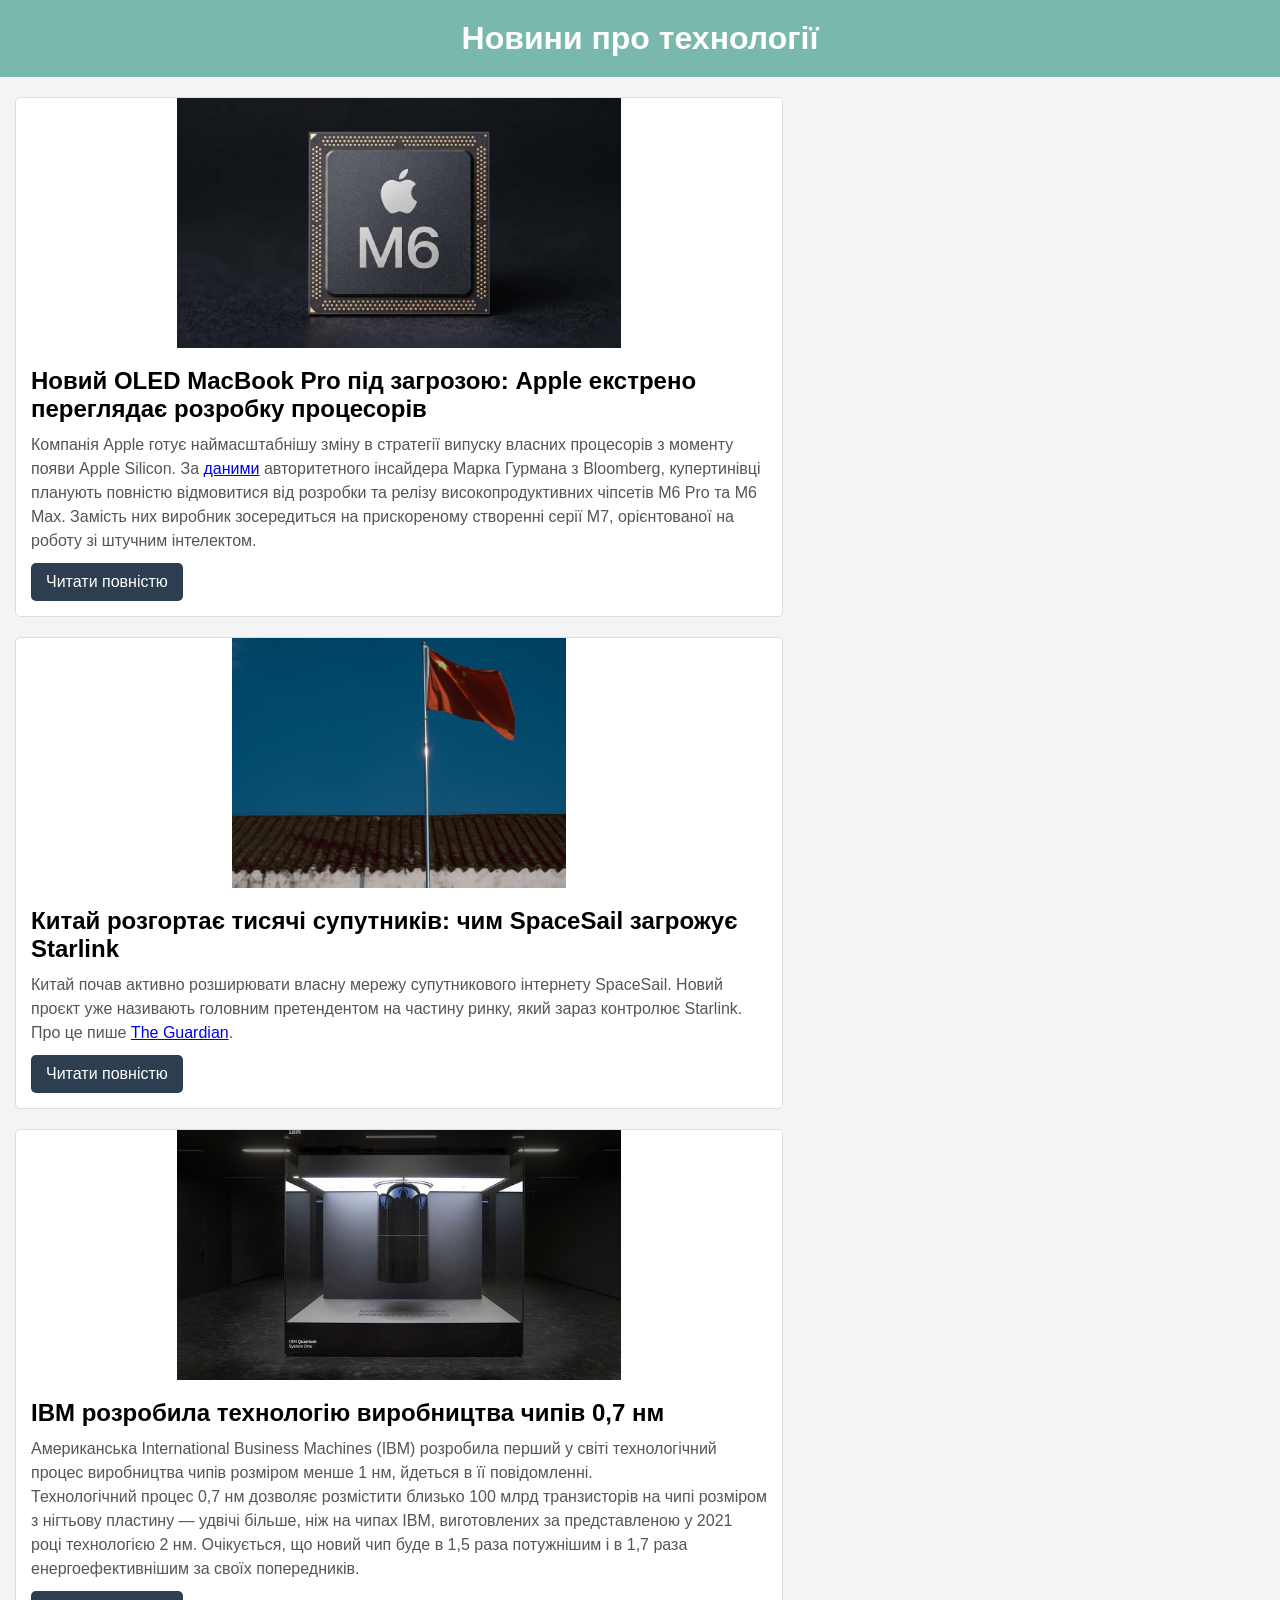
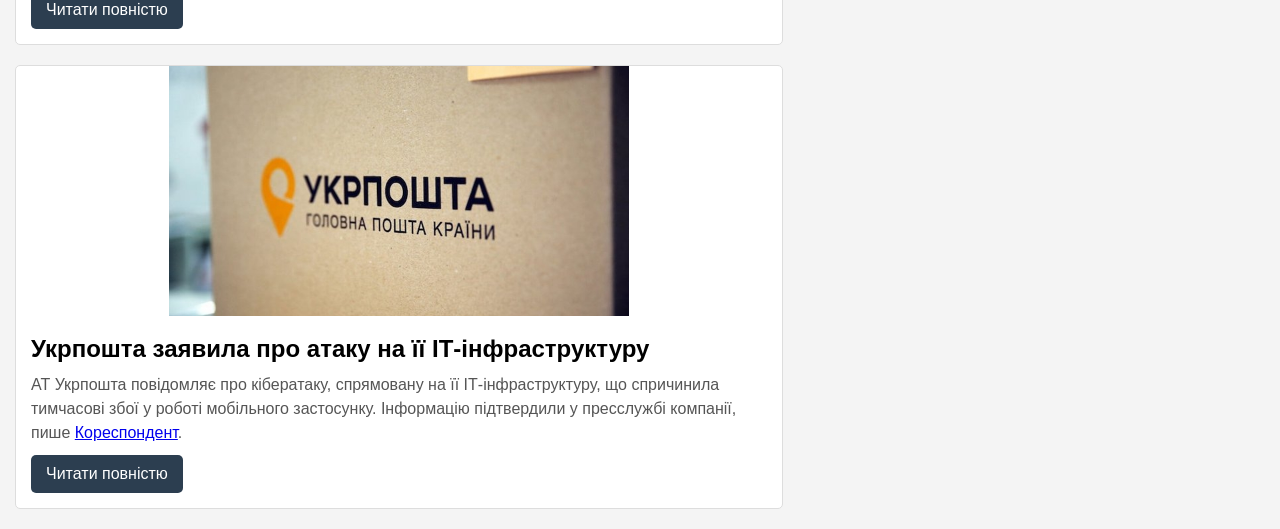
<file: zipzk251_lao/index.html>
<!DOCTYPE html>
<html lang="en">
<head>
    <meta charset="UTF-8">
    <meta name="viewport" content="width=device-width, initial-scale=1.0">
    <title>Світові новини</title>
    <link rel="stylesheet" href="style.css">
</head>
<body>
<header>
    <h1>Новини про технології</h1>
</header>
<main>
    <article>
        <img src="images/news_1.jpg" alt="">
        <div>
            <h2>Новий OLED MacBook Pro під загрозою: Apple екстрено переглядає розробку процесорів</h2>
            <p>Компанія Apple готує наймасштабнішу зміну в стратегії випуску власних процесорів з моменту появи Apple Silicon. За <a href="https://x.com/markgurman/status/2070185103385383368" target="_blank">даними</a> авторитетного інсайдера Марка Гурмана з Bloomberg, купертинівці планують повністю відмовитися від розробки та релізу високопродуктивних чіпсетів M6 Pro та M6 Max. Замість них виробник зосередиться на прискореному створенні серії M7, орієнтованої на роботу зі штучним інтелектом.</p>
            <a href="https://itechua.com/news/304861" class="btn" target="_blank">Читати повністю</a>
        </div>
    </article>

    <article>
        <img src="images/news_2.jpg" alt="">
        <div>
            <h2>Китай розгортає тисячі супутників: чим SpaceSail загрожує Starlink</h2>
            <p>Китай почав активно розширювати власну мережу супутникового інтернету SpaceSail. Новий проєкт уже називають головним претендентом на частину ринку, який зараз контролює Starlink.</p>
            <p>Про це пише <a href="https://www.theguardian.com/world/2026/jun/25/china-spacesail-rival-elon-musk-starlink-space-satelites-low-earth-orbit" target="_blank">The Guardian</a>.</p>
            <a href="https://expert.in.ua/tehnologiyi/kytaj-rozgortaye-tysyachi-suputnykiv-chym-spacesail-zagrozhuye-starlink/" class="btn" target="_blank">Читати повністю</a>
        </div>
    </article>

    <article>
        <img src="images/news_3.jpg" alt="">
        <div>
            <h2>IBM розробила технологію виробництва чипів 0,7 нм</h2>
            <p>Американська International Business Machines (IBM) розробила перший у світі технологічний процес виробництва чипів розміром менше 1 нм, йдеться в її повідомленні.</p>
            <p>Технологічний процес 0,7 нм дозволяє розмістити близько 100 млрд транзисторів на чипі розміром з нігтьову пластину — удвічі більше, ніж на чипах IBM, виготовлених за представленою у 2021 році технологією 2 нм. Очікується, що новий чип буде в 1,5 раза потужнішим і в 1,7 раза енергоефективнішим за своїх попередників.</p>
            <a href="https://interfax.com.ua/news/telecom/1179739.html" class="btn" target="_blank">Читати повністю</a>
        </div>
    </article>

    <article>
        <img src="images/news_4.jpg" alt="">
        <div>
            <h2>Укрпошта заявила про атаку на її ІТ-інфраструктуру</h2>
            <p>АТ Укрпошта повідомляє про кібератаку, спрямовану на її ІТ-інфраструктуру, що спричинила тимчасові збої у роботі мобільного застосунку. Інформацію підтвердили у пресслужбі компанії, пише <a href="https://ua.korrespondent.net/business/companies/4889181-ukrposhta-zaiavyla-pro-ataku-na-yii-it-infrastrukturu" target="_blank">Кореспондент</a>.</p>
            <a href="https://inshe.tv/criminal/2026-06-25/1002064/" class="btn" target="_blank">Читати повністю</a>
        </div>
    </article>
</main>
</body>
</html>
</file>
<file: zipzk251_lao/style.css>
* {
    margin: 0;
    padding: 0;
    box-sizing: border-box;
}

body {
    font-family: 'Arial', sans-serif;
    background-color: #f4f4f4;
}

header {
    background-color: #78b8ad;
    color: #ffffff;
    text-align: center;
    padding: 20px;
}

main {
    width: 60%;
    margin: 20px 15px;
}

article {
    background-color: white;
    margin-bottom: 20px;
    border: 1px solid #ddd;
    border-radius: 5px;
    overflow: hidden;
}

article img {
    width: 100%;
    height: 250px;
    object-fit: contain;
}

div {
    padding: 15px;
}

div h2 {
    margin-bottom: 10px;
}

div p {
    color: rgb(85, 85, 85);
    line-height: 1.5;
}

.btn {
    display: inline-block;
    margin-top: 10px;
    padding: 10px 15px;
    background-color: #2c3e50;
    color: #ffffff;
    text-decoration: none;
    border-radius: 5px;
}

.btn:hover {
    background-color: #34495e;
}
</file>
